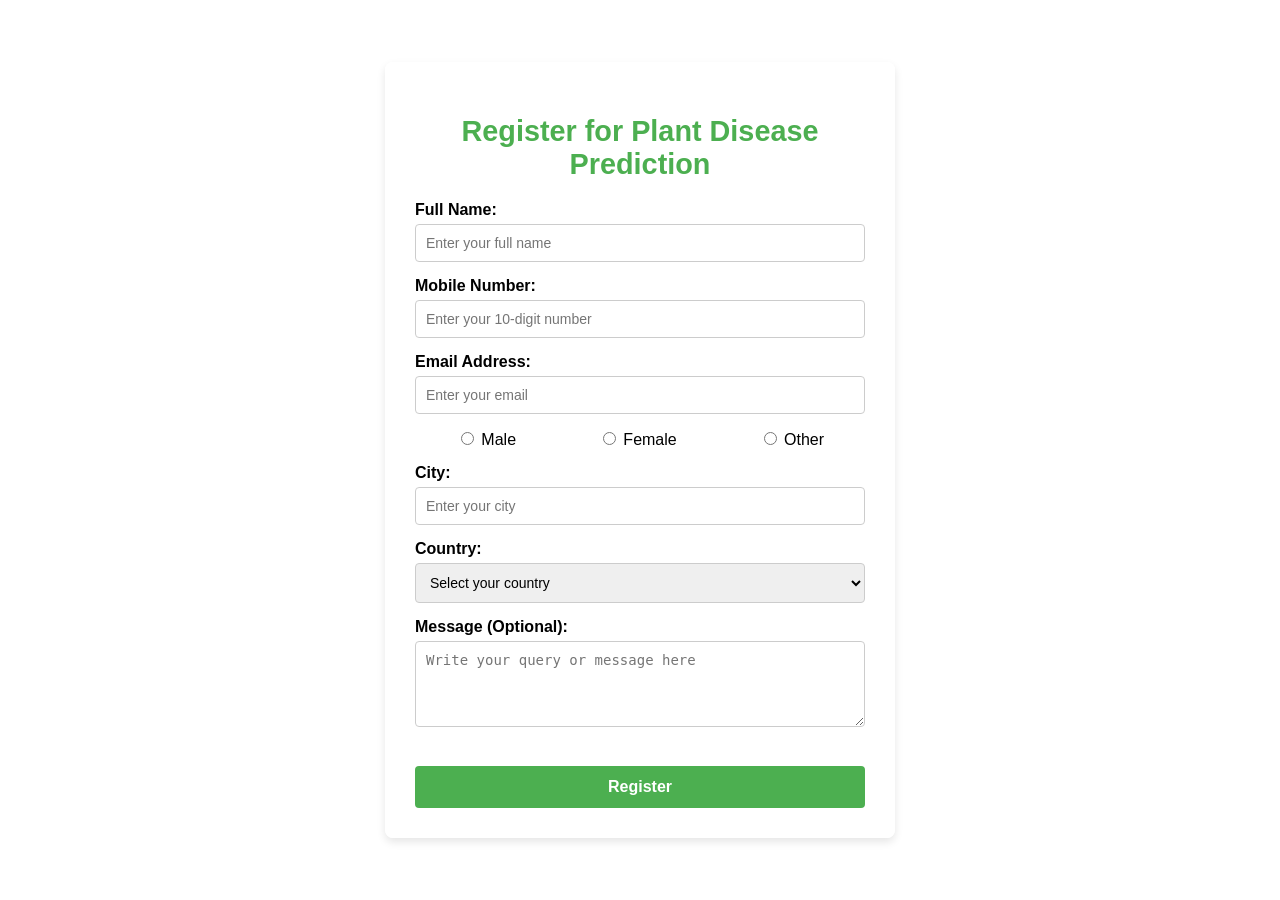
<file: templates/register.html>
<!DOCTYPE html>
<html lang="en">
<head>
    <meta charset="UTF-8">
    <meta name="viewport" content="width=device-width, initial-scale=1.0">
    <title>Register for Plant Disease Prediction</title>
    <link rel="icon" sizes="48x48" href="{{ url_for('static', filename='reversed-removebg.png') }}">
    <style>
        /* General body styling with background image */
        body {
            font-family: Arial, sans-serif;
            margin: 0;
            padding: 0;
            display: flex;
            justify-content: center;
            align-items: center;
            min-height: 100vh;
            background-image: url('https://i.pinimg.com/originals/30/72/d7/3072d780c677072f5037aeb2413e2061.jpg');
            background-size: cover;
            background-position: center;
            background-attachment: fixed;
            overflow-x: hidden;
        }

        /* Form container styling */
        .form-container {
            background-color: rgba(255, 255, 255, 0.9);
            backdrop-filter: blur(8px);
            border-radius: 8px;
            box-shadow: 0 4px 8px rgba(0, 0, 0, 0.1);
            padding: 30px;
            width: 100%;
            max-width: 450px;
            text-align: center;
        }

        .form-container h2 {
            margin-bottom: 20px;
            color: #4CAF50;
            font-size: 1.8rem;
        }

        /* Form field styling */
        .form-group {
            margin-bottom: 15px;
            text-align: left;
        }

        .form-group label {
            display: block;
            margin-bottom: 5px;
            font-weight: bold;
        }

        .form-group input, .form-group select, .form-group textarea {
            width: 100%;
            padding: 10px;
            border: 1px solid #ccc;
            border-radius: 4px;
            box-sizing: border-box;
            font-size: 14px;
        }

        .form-group input:focus, .form-group select:focus, .form-group textarea:focus {
            border-color: #4CAF50;
            outline: none;
        }

        /* Gender radio buttons */
        .gender-group {
            display: flex;
            justify-content: space-around;
            align-items: center;
            margin-bottom: 15px;
        }

        .gender-group label {
            font-weight: normal;
        }

        /* Button styling */
        .form-container button {
            width: 100%;
            padding: 12px;
            border: none;
            background-color: #4CAF50;
            color: white;
            font-size: 16px;
            font-weight: bold;
            border-radius: 4px;
            cursor: pointer;
            margin-top: 20px;
        }

        .form-container button:hover {
            background-color: #45a049;
        }

        /* Footer link styling */
        .footer {
            margin-top: 20px;
            font-size: 14px;
            color: #777;
            text-align: center;
        }

        .footer a {
            color: #4CAF50;
            text-decoration: none;
        }

        .footer a:hover {
            text-decoration: underline;
        }

        /* Responsive styling */
        @media screen and (max-width: 768px) {
            .form-container {
                width: 90%;
                padding: 20px;
            }
            .form-container h2 {
                font-size: 1.6rem;
            }
            .form-group input {
                font-size: 15px;
            }
            .form-container button {
                font-size: 15px;
            }
        }
    </style>
</head>
<body>
    <div class="form-container">
        <h2>Register for Plant Disease Prediction</h2>
        <!-- Registration Form -->
        <form action="/register" method="POST">
            <!-- Name Field -->
            <div class="form-group">
                <label for="name">Full Name:</label>
                <input type="text" id="name" name="name" required placeholder="Enter your full name">
            </div>
            
            <!-- Mobile Number Field -->
            <div class="form-group">
                <label for="mobile">Mobile Number:</label>
                <input type="tel" id="mobile" name="mobile" required pattern="[0-9]{10}" placeholder="Enter your 10-digit number">
            </div>
            
            <!-- Email Field -->
            <div class="form-group">
                <label for="email">Email Address:</label>
                <input type="email" id="email" name="email" required placeholder="Enter your email">
            </div>
            
            <!-- Gender Field -->
            <div class="gender-group">
                <label><input type="radio" name="gender" value="Male" required> Male</label>
                <label><input type="radio" name="gender" value="Female"> Female</label>
                <label><input type="radio" name="gender" value="Other"> Other</label>
            </div>

            <!-- City Field -->
            <div class="form-group">
                <label for="city">City:</label>
                <input type="text" id="city" name="city" required placeholder="Enter your city">
            </div>

            <!-- Country Dropdown -->
            <div class="form-group">
                <label for="country">Country:</label>
                <select id="country" name="country" required>
                    <option value="">Select your country</option>
                    <option value="India">India</option>
                    <option value="USA">USA</option>
                    <option value="UK">UK</option>
                    <option value="Australia">Australia</option>
                </select>
            </div>

            <!-- Message Field -->
            <div class="form-group">
                <label for="message">Message (Optional):</label>
                <textarea id="message" name="message" rows="4" placeholder="Write your query or message here"></textarea>
            </div>

            <!-- Register Button -->
            <button type="submit">Register</button>
        </form>
    </div>
</body>
</html>
</file>
